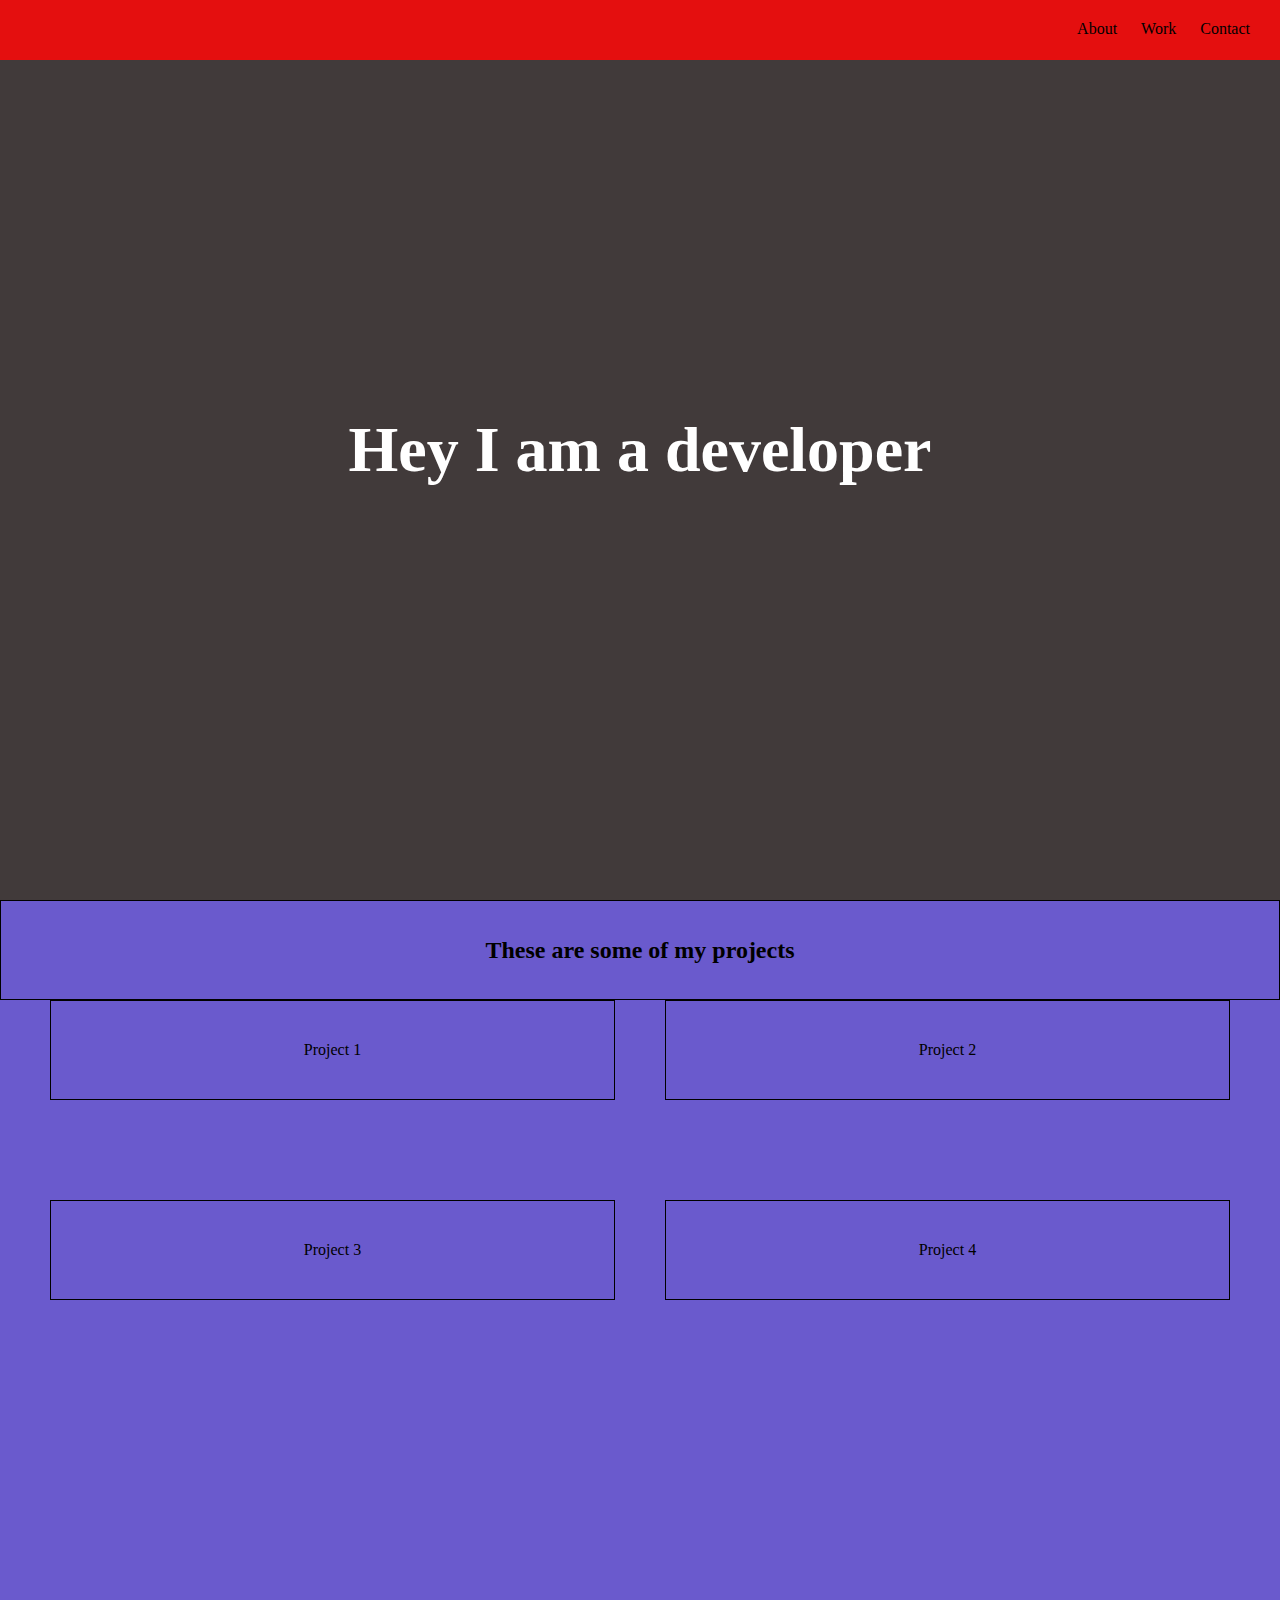
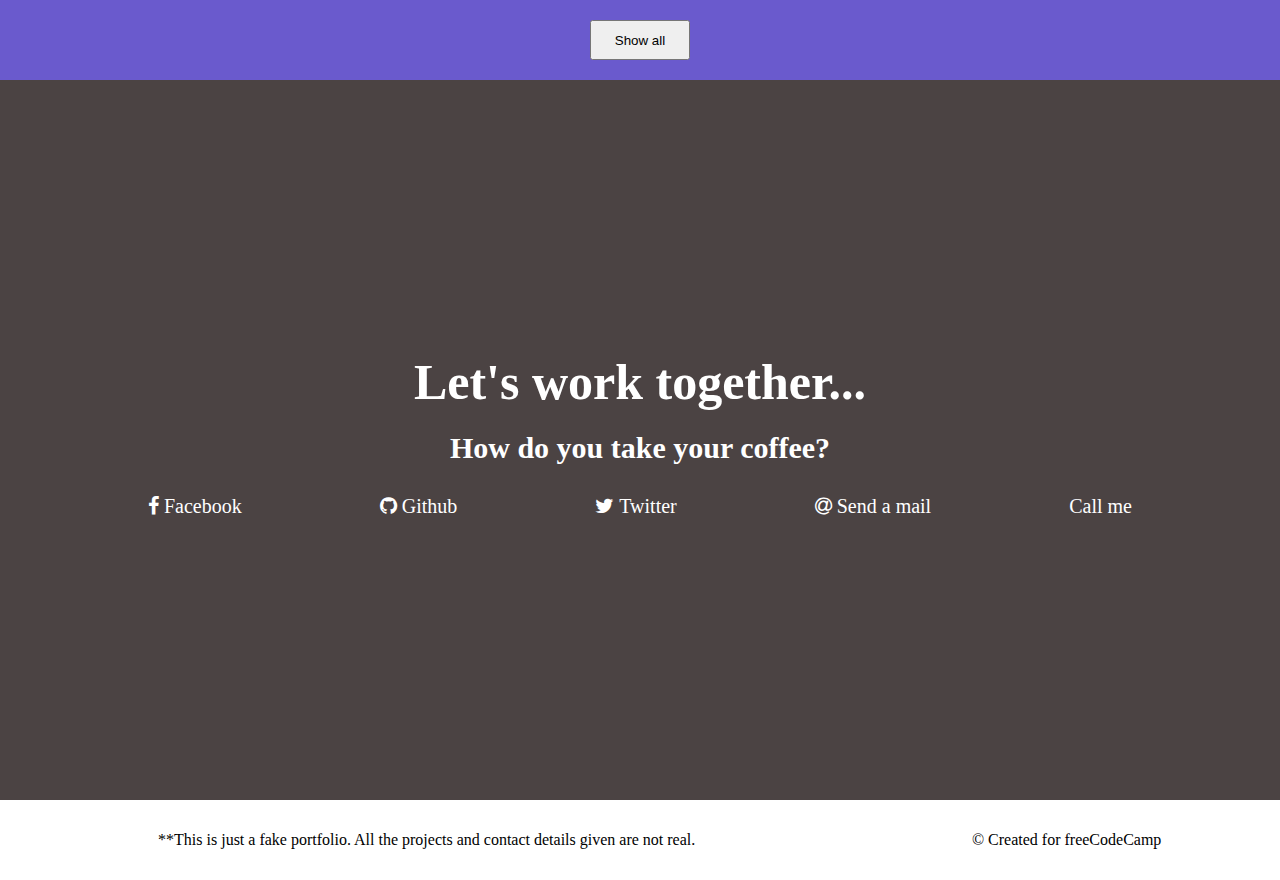
<file: Personal Portfolio Webpage/index.html>
<!DOCTYPE html>
<html lang="en">
<head>
    <meta charset="UTF-8">
    <meta name="viewport" content="width=device-width, initial-scale=1.0">
    <link rel="stylesheet" href="https://cdnjs.cloudflare.com/ajax/libs/font-awesome/4.7.0/css/font-awesome.min.css">
    <link rel="stylesheet" href="./style.css">
    <title>Personal Portfolio Webpage</title>
</head>
<body>
    <nav id="navbar">
        <ul>
            <li><a href="#">About</a></li>
            <li><a href="#">Work</a></li>
            <li><a href="#">Contact</a></li>
        </ul>
    </nav>

    <div id="welcome-section">
        <h1>Hey I am a developer</h1>
    </div>
    
    <div id="projects">
        <h2 class="projects-title">These are some of my projects</h2>
        <div class="project-tile item1" >
            <a href="#">Project 1</a>
        </div>
        <div class="project-tile item2" >
            <a href="#">Project 2</a>
        </div>
        <div class="project-tile item3" >
            <a href="#">Project 3</a>
        </div>
        <div class="project-tile item4" >
            <a href="#">Project 4</a>
        </div>
    </div>

    <div class="button">
        <button>
            <a id="profile-link" href="#">Show all</a>
        </button>
    </div>

    <div id="work">       
        <div>
            <h2>Let's work together...</h2>   
            <h3>How do you take your coffee?</h3>        
        
            
        <div id="contact">
            <ul> 
                <li><a class="fa fa-facebook" href="#"> Facebook</a></li>
                <li><a class="fa fa-github" href=""> Github</a></li>
                <li><a class="fa fa-twitter" href="#"> Twitter</a></li>
                <li><a class="fa fa-at" href="#"> Send a mail</a></li>
                <li><a class="fas fa-mobile-alt" href="#"> Call me</a></li>
    
            </ul>
        </div>
        </div>
        

    </div>
    
    <div id="footer">
        <p>**This is just a fake portfolio. All the projects and contact details given are not real. </p>
        <p>© Created for freeCodeCamp</p>
    </div>

 
    
</body>
</html>
</file>
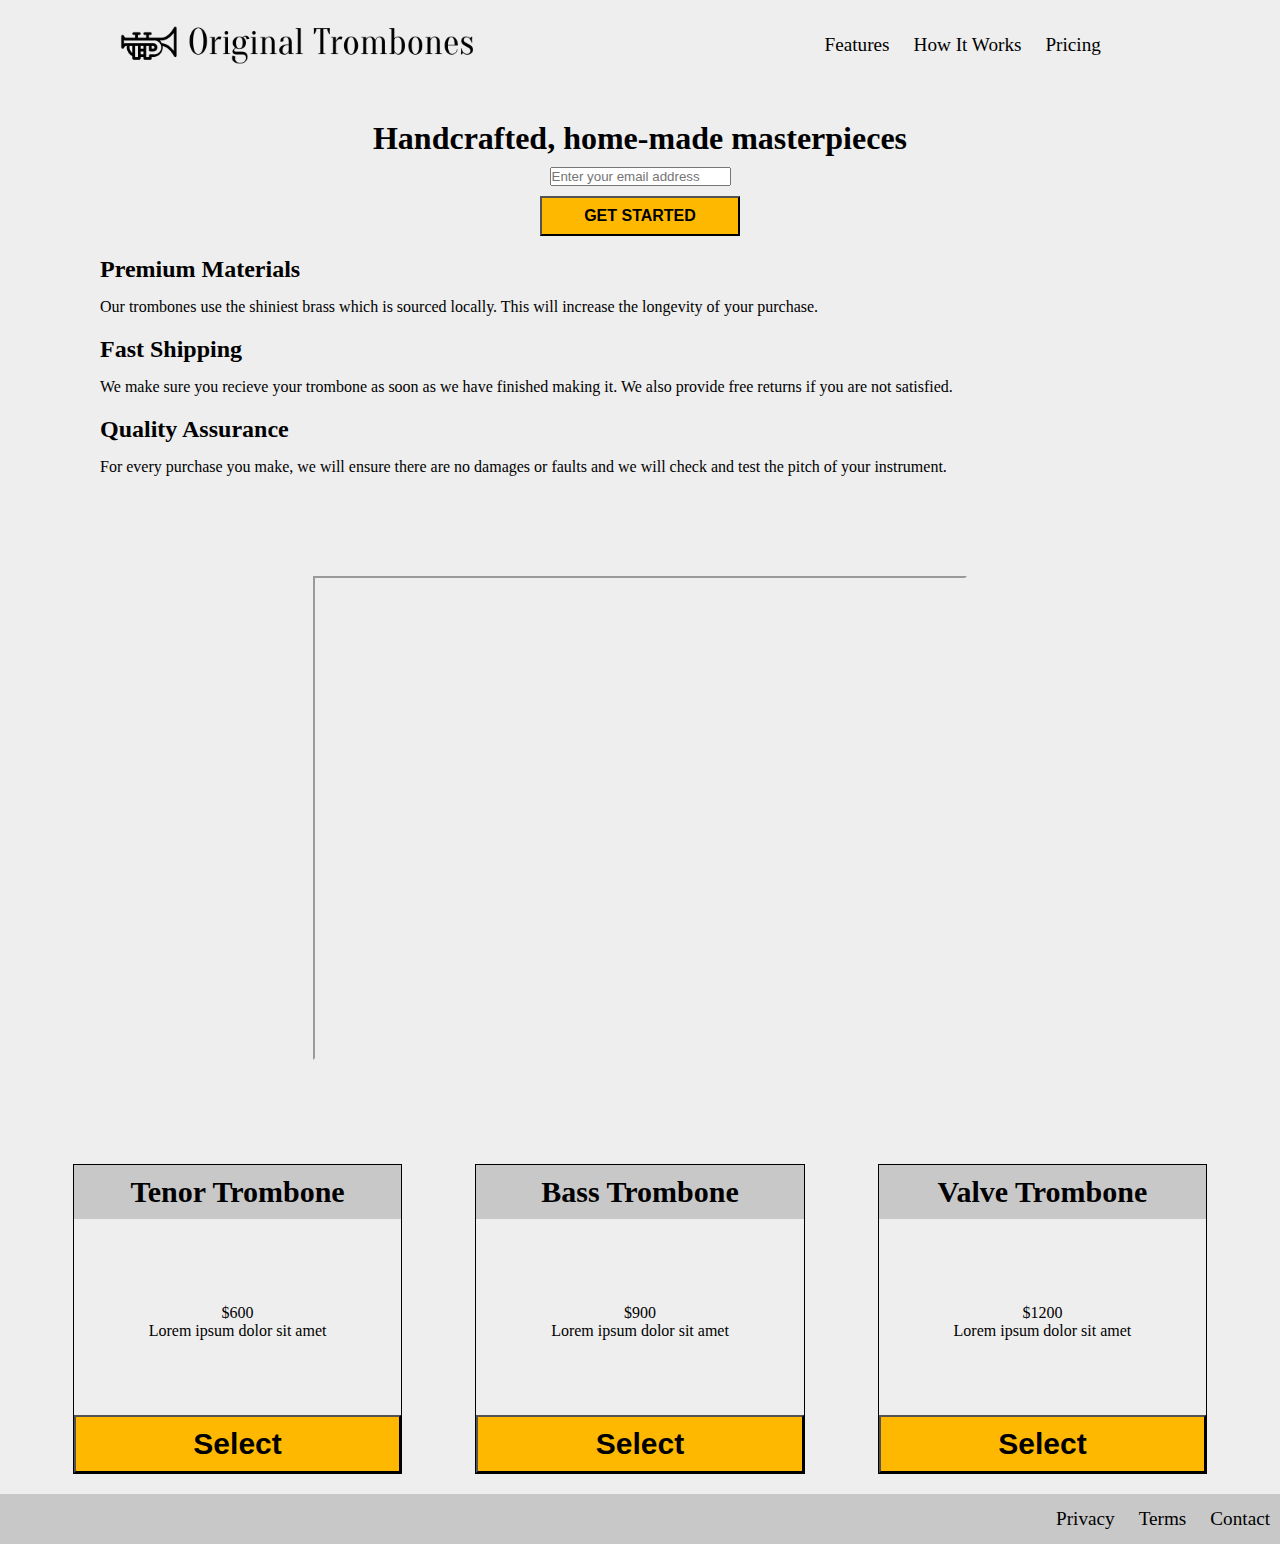
<file: Product Landing Page/index.html>
<!DOCTYPE html>
<html lang="en">
<head>
    <meta charset="UTF-8">
    <meta name="viewport" content="width=device-width, initial-scale=1.0">
    <link rel="stylesheet" href="style.css">
    <title>Product Landing Page</title>
</head>
<body>
    <header id="header">
        <img id="header-img" src="./images/original_trombones.png" alt="Company Logo">
        <nav id="nav-bar">
            <li><a class="nav-link" href="#features">Features</a></li>
            <li><a class="nav-link" href="#how-it-works">How It Works</a></li>
            <li><a class="nav-link" href="#pricing">Pricing</a></li>
        </nav>
    </header>   

    <main>
        <div id="email">
            <h1>Handcrafted, home-made masterpieces</h1>
    
            <div>
                <form id="form" action="https://www.freecodecamp.com/email-submit">
                    <input type="email" placeholder="Enter your email address">
                    <div id="email-button">
                        <input type="submit" value="GET STARTED" id="orange-button">
                    </div>
                </form>
            </div>
        </div>
        
        
        <div id="features">
            <div class="premium">
                <h2>Premium Materials</h2>
                <p>Our trombones use the shiniest brass which is sourced locally. This will increase the longevity of your purchase. </p>
            </div>
            <div class="shipping">
                <h2>Fast Shipping</h2>
                <p>We make sure you recieve your trombone as soon as we have finished making it. We also provide free returns if you are not satisfied. </p>
            </div>
            <div class="quality">
                <h2>Quality Assurance</h2>
                <p>For every purchase you make, we will ensure there are no damages or faults and we will check and test the pitch of your instrument.</p>
            </div>
        </div>

        <div id="how-it-works">
            <iframe src="https://youtu.be/y8Yv4pnO7qc" width="650" height="480">
            </iframe> 
        </div>
    </main>

    <div id="pricing">
        <div id="tenor">
            <h3>Tenor Trombone</h3>
            <p>$600<br>Lorem ipsum dolor sit amet</p>
            <button>Select</button>
        </div>
        <div id="bass">
            <h3>Bass Trombone</h3>
            <p>$900<br>Lorem ipsum dolor sit amet</p>
            <button>Select</button>
        </div>
        <div id="valve">
            <h3>Valve Trombone</h3>
            <p>$1200<br>Lorem ipsum dolor sit amet</p>
            <button>Select</button>
        </div>
    </div>

    <footer id="footer">
        <nav id="nav-bar">
            <li><a href="#">Privacy</a></li>
            <li><a href="#">Terms</a></li>
            <li><a href="#">Contact</a></li>
        </nav>
    </footer>
</body>
</html>
</file>
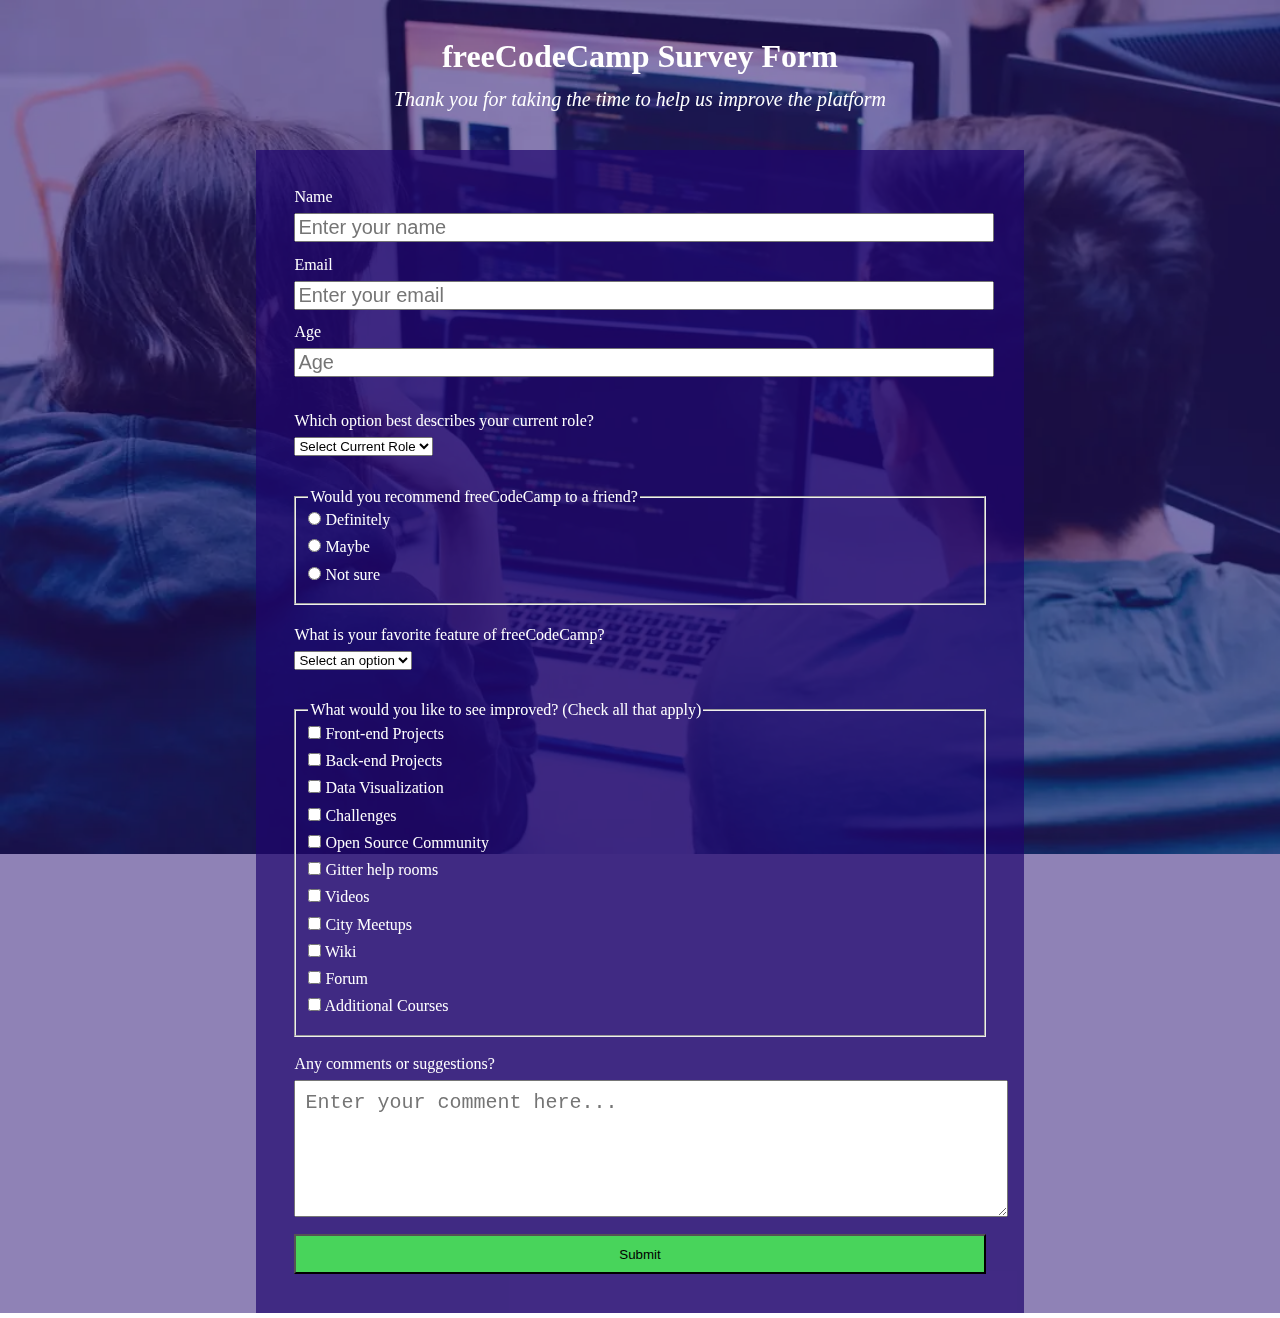
<file: Survey Form/index.html>
<!DOCTYPE html>
<html lang="en">
<head>
    <meta charset="UTF-8">
    <meta name="viewport" content="width=device-width, initial-scale=1.0">
    <title>Survery Form</title>
    <link rel="stylesheet" href="./style.css">
</head>
<body>
    <div id="back">
    <img src="./pic" alt="">
    
    <h1 id="title">freeCodeCamp Survey Form</h1>
    <p id="description"><em>Thank you for taking the time to help us improve the platform </em></p>

    <form id="survey-form">

        <label for="name" id="name-label">Name</label><br>
        <input type="text" id="name" name="name" placeholder="Enter your name" required><br>

        <label for="email" id="email-label">Email</label><br>
        <input type="email" id="email" name="email" placeholder="Enter your email" required><br>

        <label for="number" id="number-label">Age</label><br>
        <input type="number" id="number" name="age"  min="1" max="50" placeholder="Age"><br>

        <div id="dd">
        <label for="dropdown">Which option best describes your current role?</label><br>
        <select name="" id="dropdown">
            <option value="blank" disabled selected >Select Current Role</option>
            <option value="student">Student</option>
            <option value="full-time-job">Full Time Job</option>
            <option value="full-time-learner">Full Time Learner</option>
            <option value="prefer-not-to-say">Prefer not to say</option>
            <option value="other">Other</option>
        </select>
        </div>
        <br>
        
        <fieldset>
            <legend>Would you recommend freeCodeCamp to a friend?</legend>

            <input type="radio" name="recommendation" id="definitely" value="definitely">
            <label for="definitely">Definitely</label><br>
    
            <input type="radio" name="recommendation" id="maybe" value="maybe">
            <label for="maybe">Maybe</label><br>
    
            <input type="radio" name="recommendation" id="not-sure" value="not-sure">
            <label for="not-sure">Not sure</label><br>
        </fieldset>

        <div id="dd">
            <label for="favorite-feature">What is your favorite feature of freeCodeCamp? </label><br>
            <select name="" id="favorite-feature">
                <option value="blank" disabled selected >Select an option</option>
                <option value="challanges">Challanges</option>
                <option value="projects">Projects</option>
                <option value="community">Community</option>
                <option value="open-source">Open Source</option>
            </select>
        </div>
        
        <br>

        <fieldset>
            <legend>What would you like to see improved? (Check all that apply)</legend>

            <input type="checkbox" id="front-end-projects" name="front-end-projects" value="front-end-projects">
            <label for="front-end-projects">Front-end Projects</label><br>

            <input type="checkbox" id="back-end-projects" name="back-end-projects" value="back-end-projects">
            <label for="back-end-projects">Back-end Projects</label><br>

            <input type="checkbox" id="data-visualization" name="data-visualization" value="data-visualization">
            <label for="data-visualization">Data Visualization</label><br>            

            <input type="checkbox" id="challenges" name="challenges" value="challenges">
            <label for="challenges">Challenges</label><br>

            <input type="checkbox" id="open-source-community" name="open-source-community" value="open-source-community">
            <label for="open-source-community">Open Source Community</label><br>

            <input type="checkbox" id="gitter-help-rooms" name="gitter-help-rooms" value="gitter-help-rooms">
            <label for="gitter-help-rooms">Gitter help rooms</label><br>

            <input type="checkbox" id="videos" name="videos" value="videos">
            <label for="videos">Videos</label><br>

            <input type="checkbox" id="city-meetups" name="city-meetups" value="city-meetups">
            <label for="city-meetups">City Meetups</label><br>

            <input type="checkbox" id="wiki" name="wiki" value="wiki">
            <label for="wiki">Wiki</label><br>

            <input type="checkbox" id="forum" name="forum" value="forum">
            <label for="forum">Forum</label><br>

            <input type="checkbox" id="additional-courses" name="additional-courses" value="additional-courses">
            <label for="additional-courses">Additional Courses</label><br>                 
        </fieldset>
        <br>
        <label for="suggestions">Any comments or suggestions?</label><br>
        <textarea id="suggestions" rows="5" cols="80" placeholder="Enter your comment here..."></textarea> 
    
        <button id="submit">Submit</button>

    </form> 
</div>
</body>
</html>
</file>
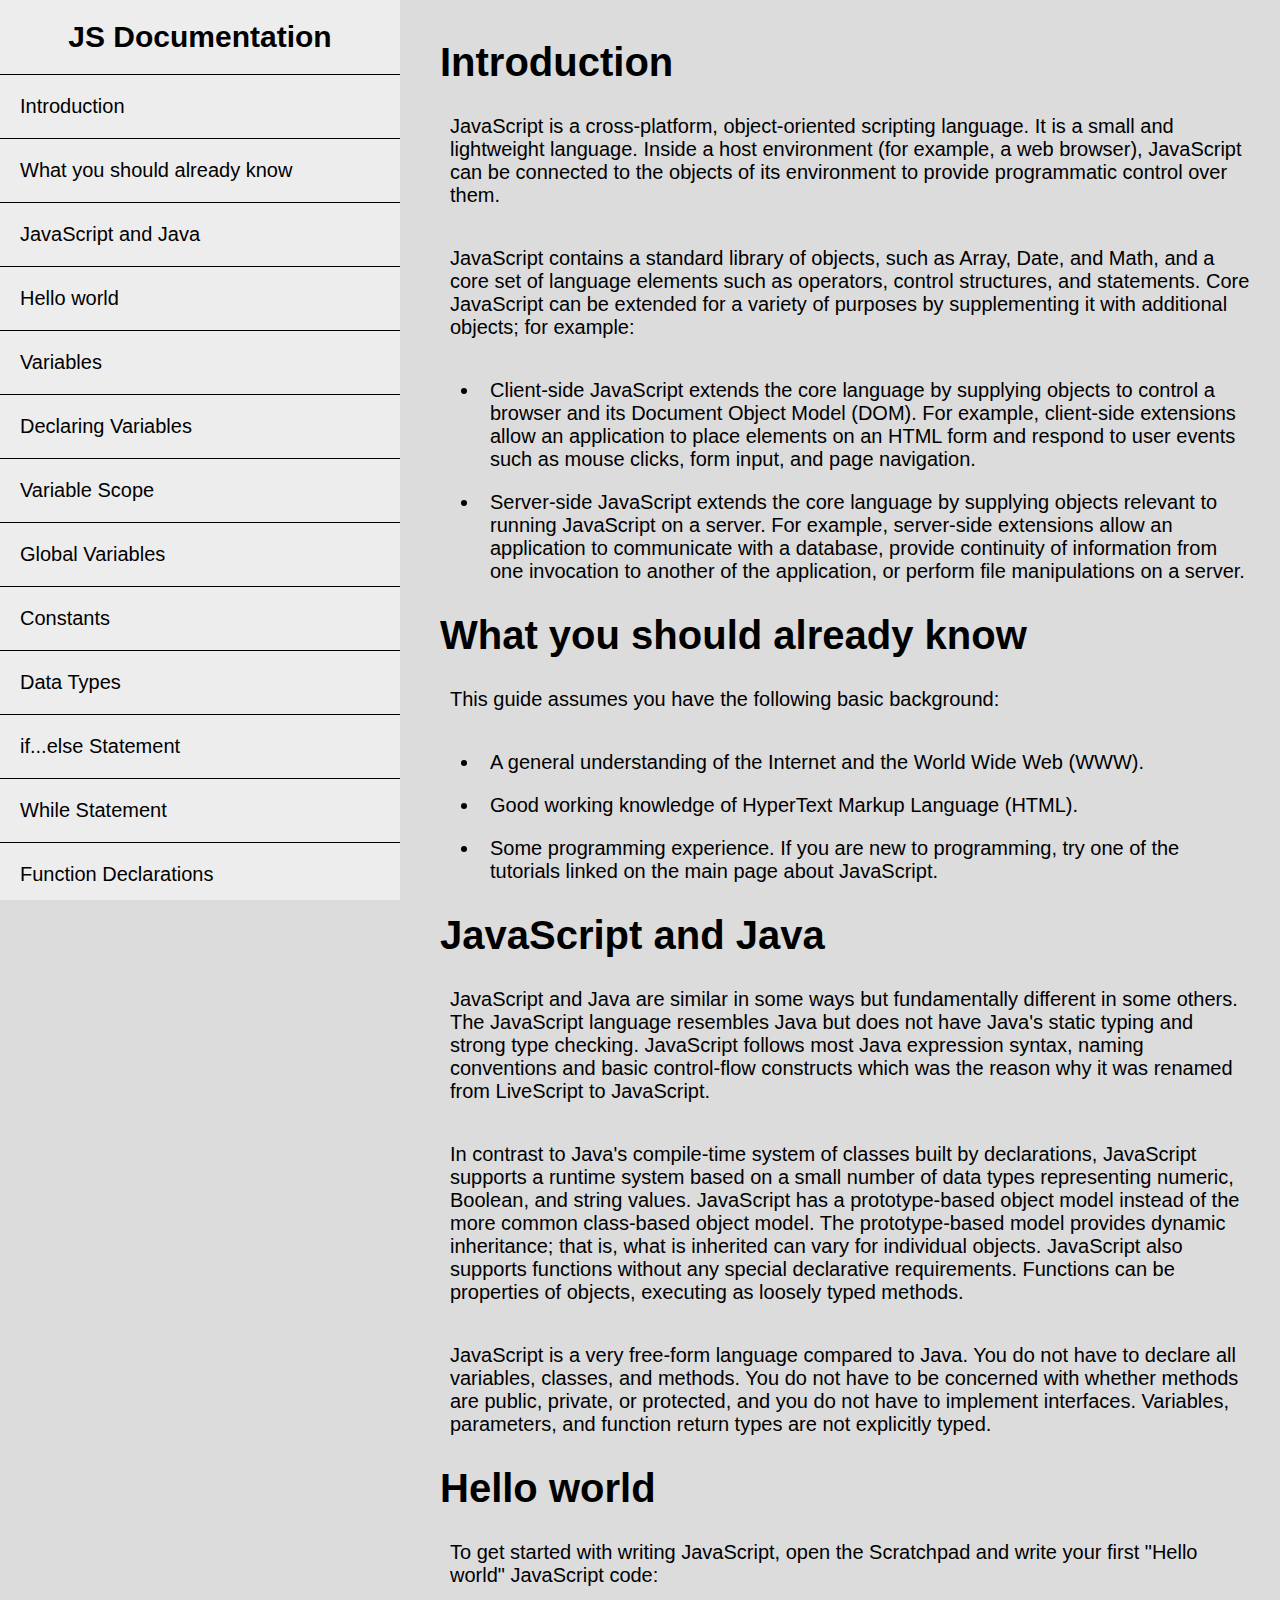
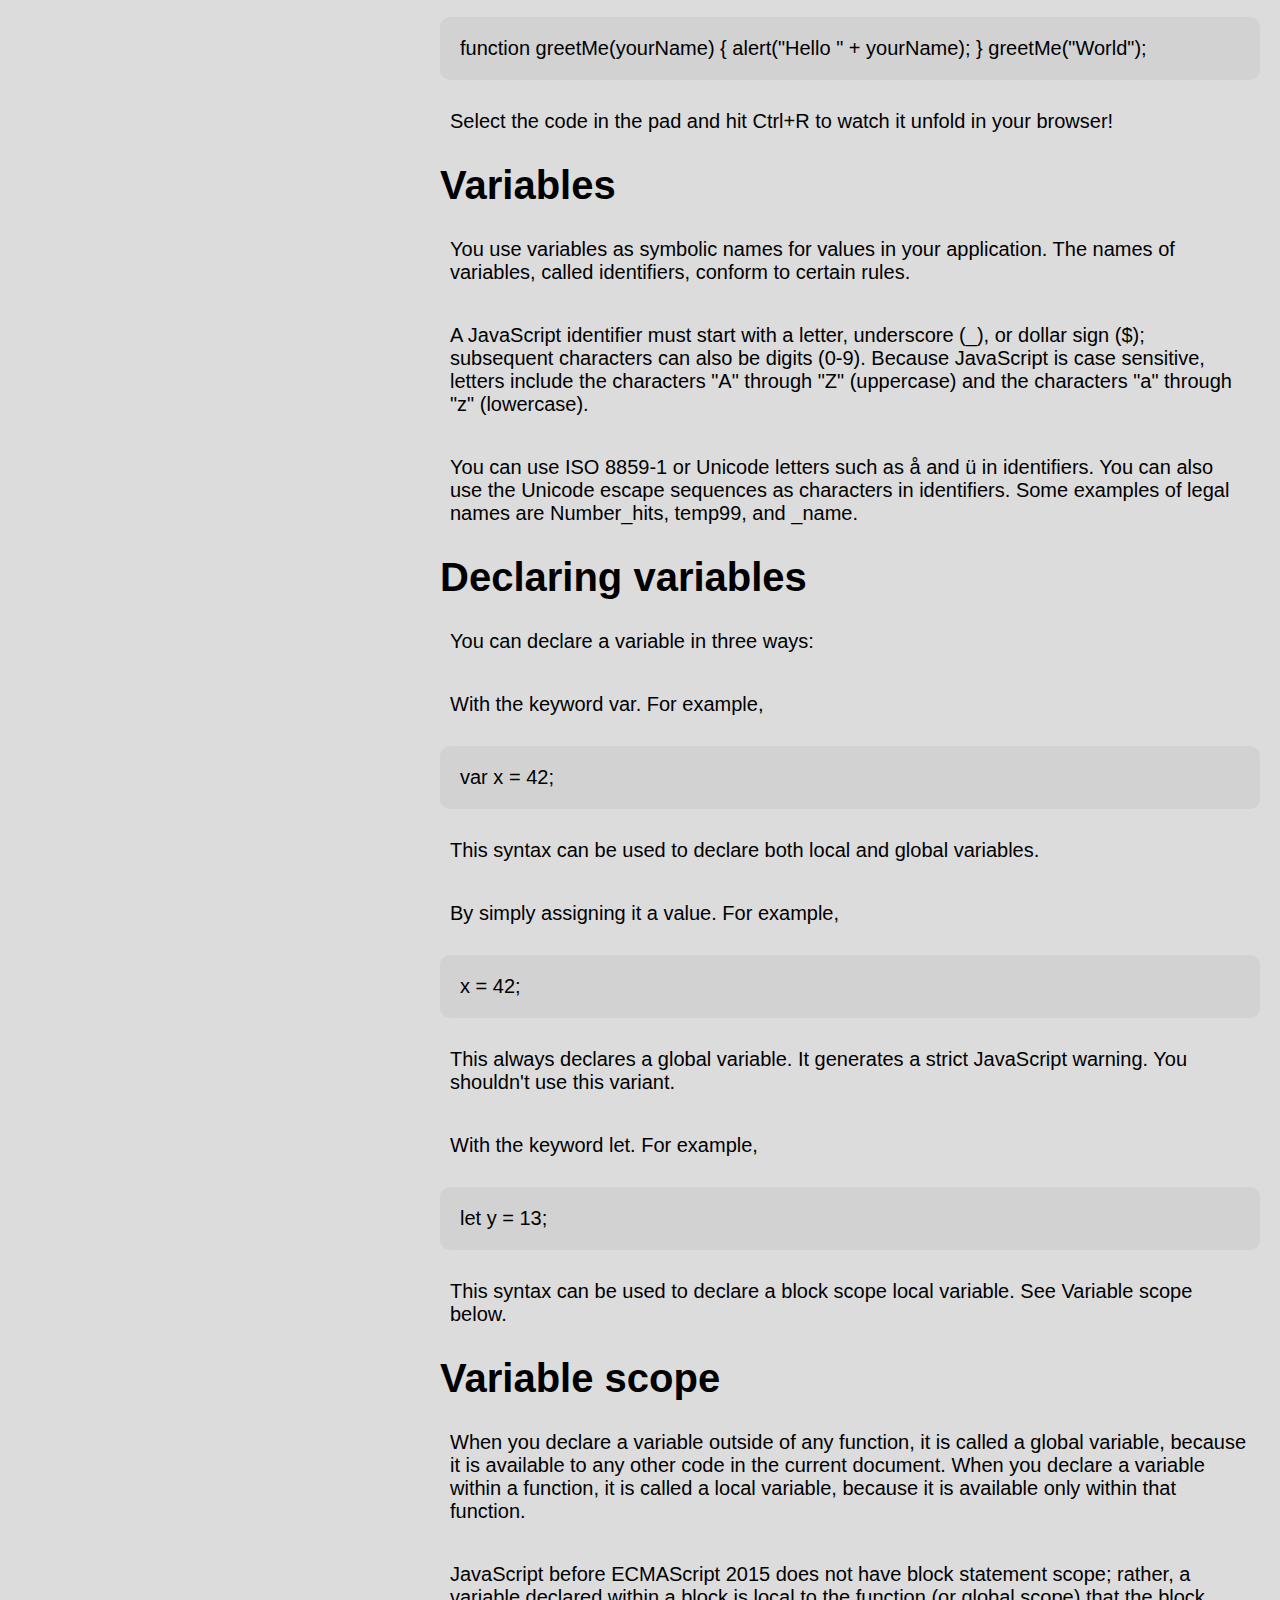
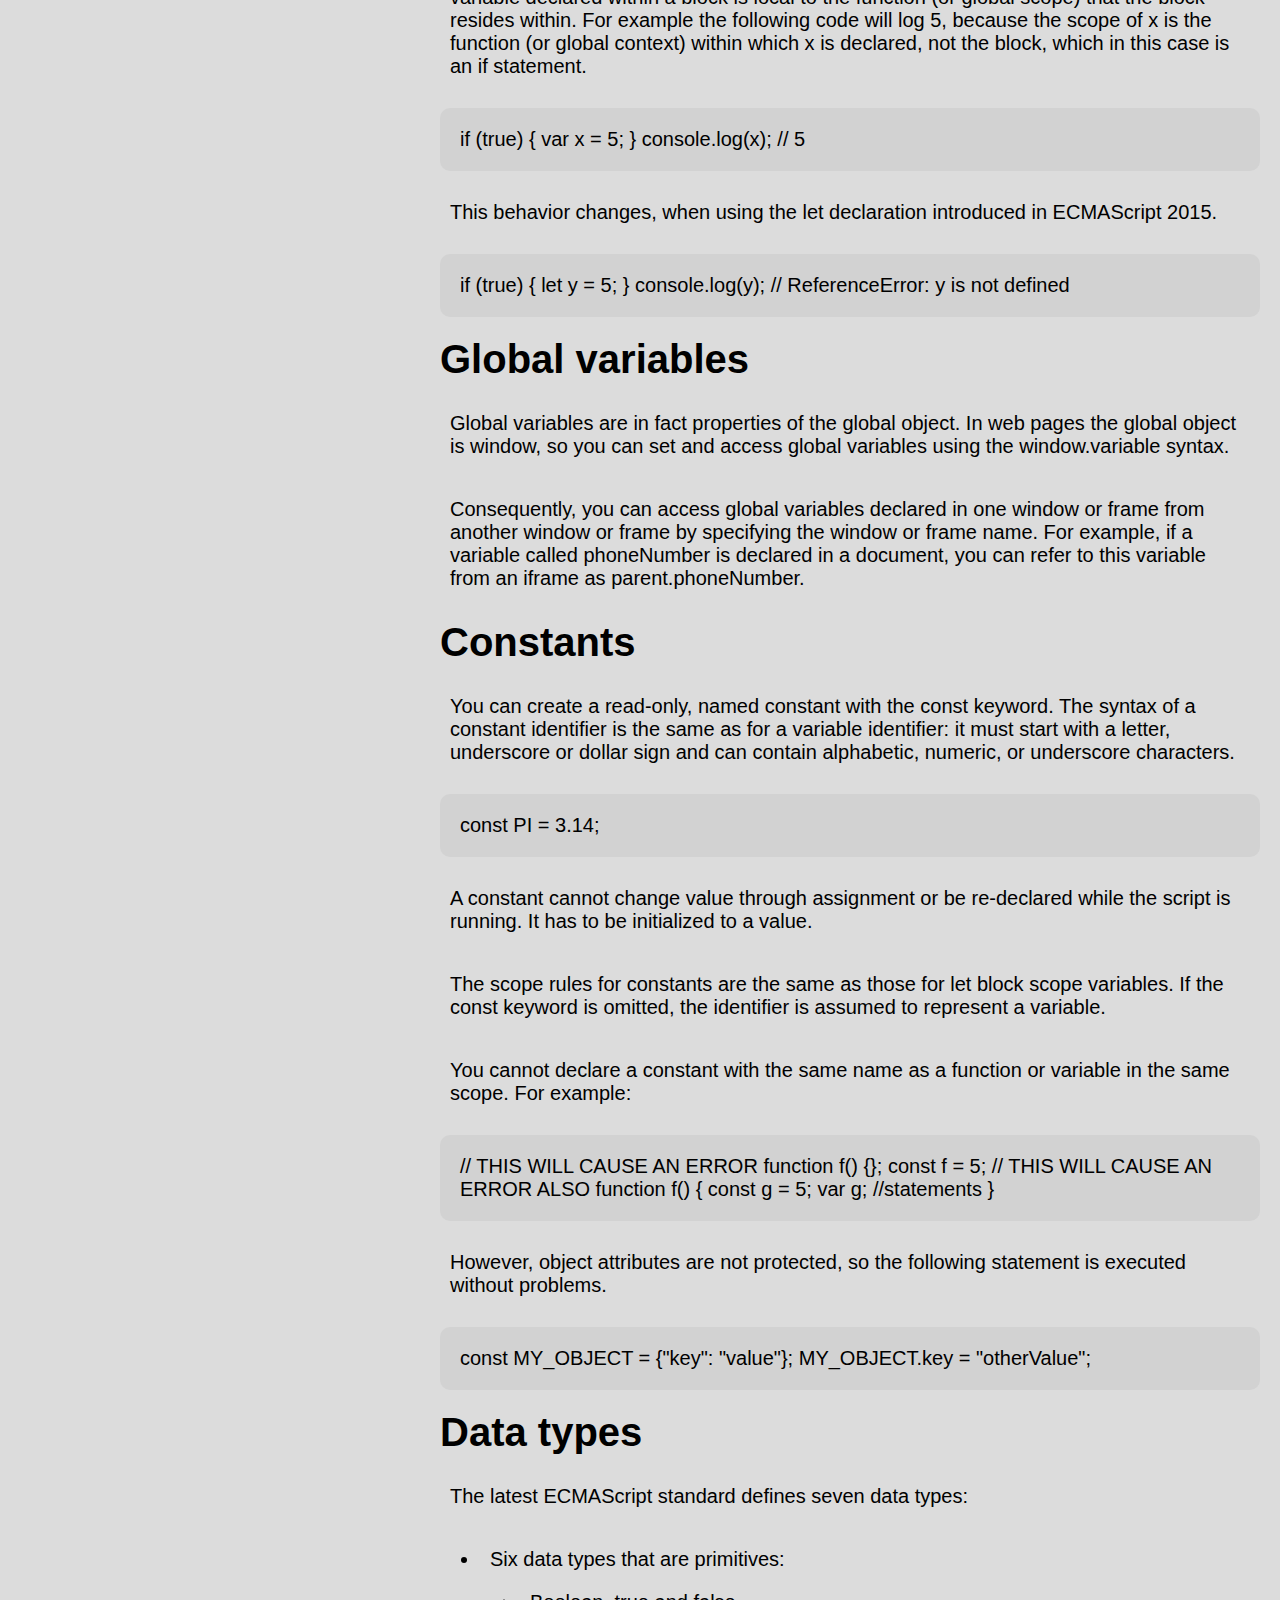
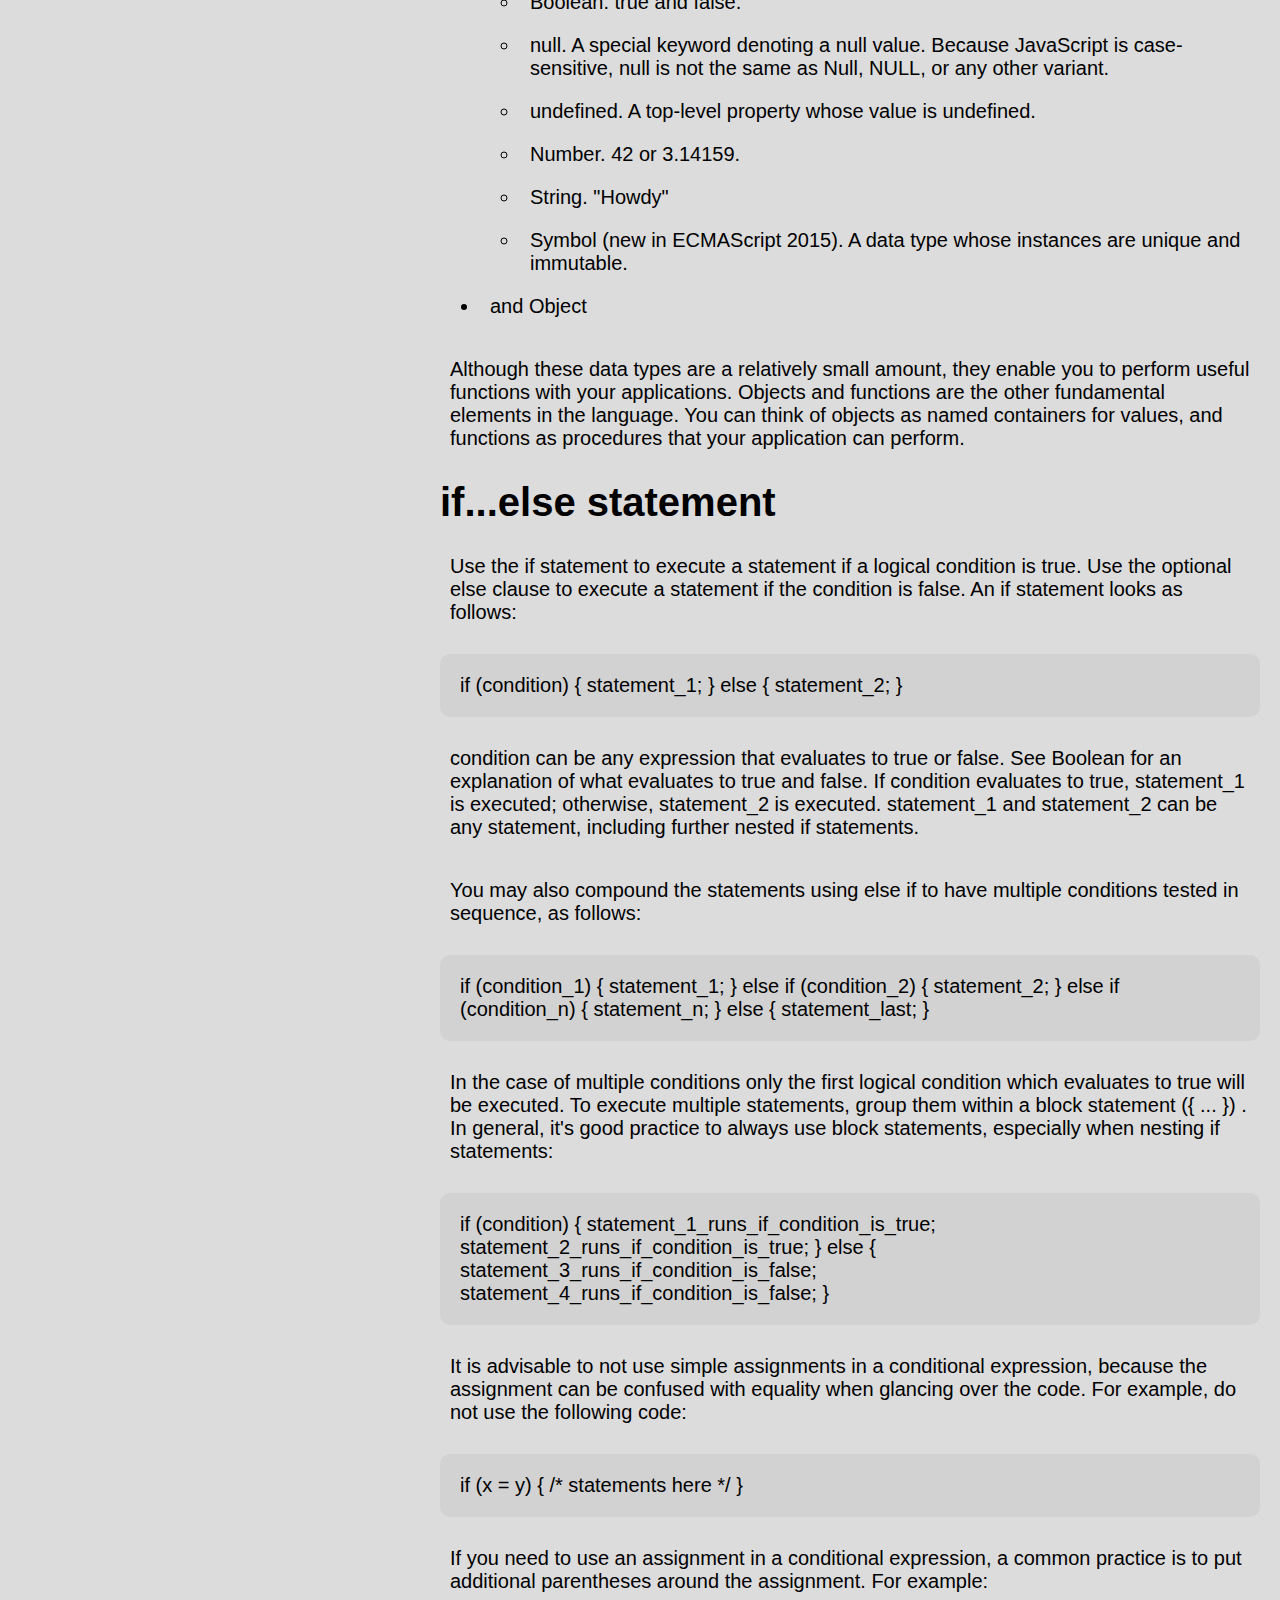
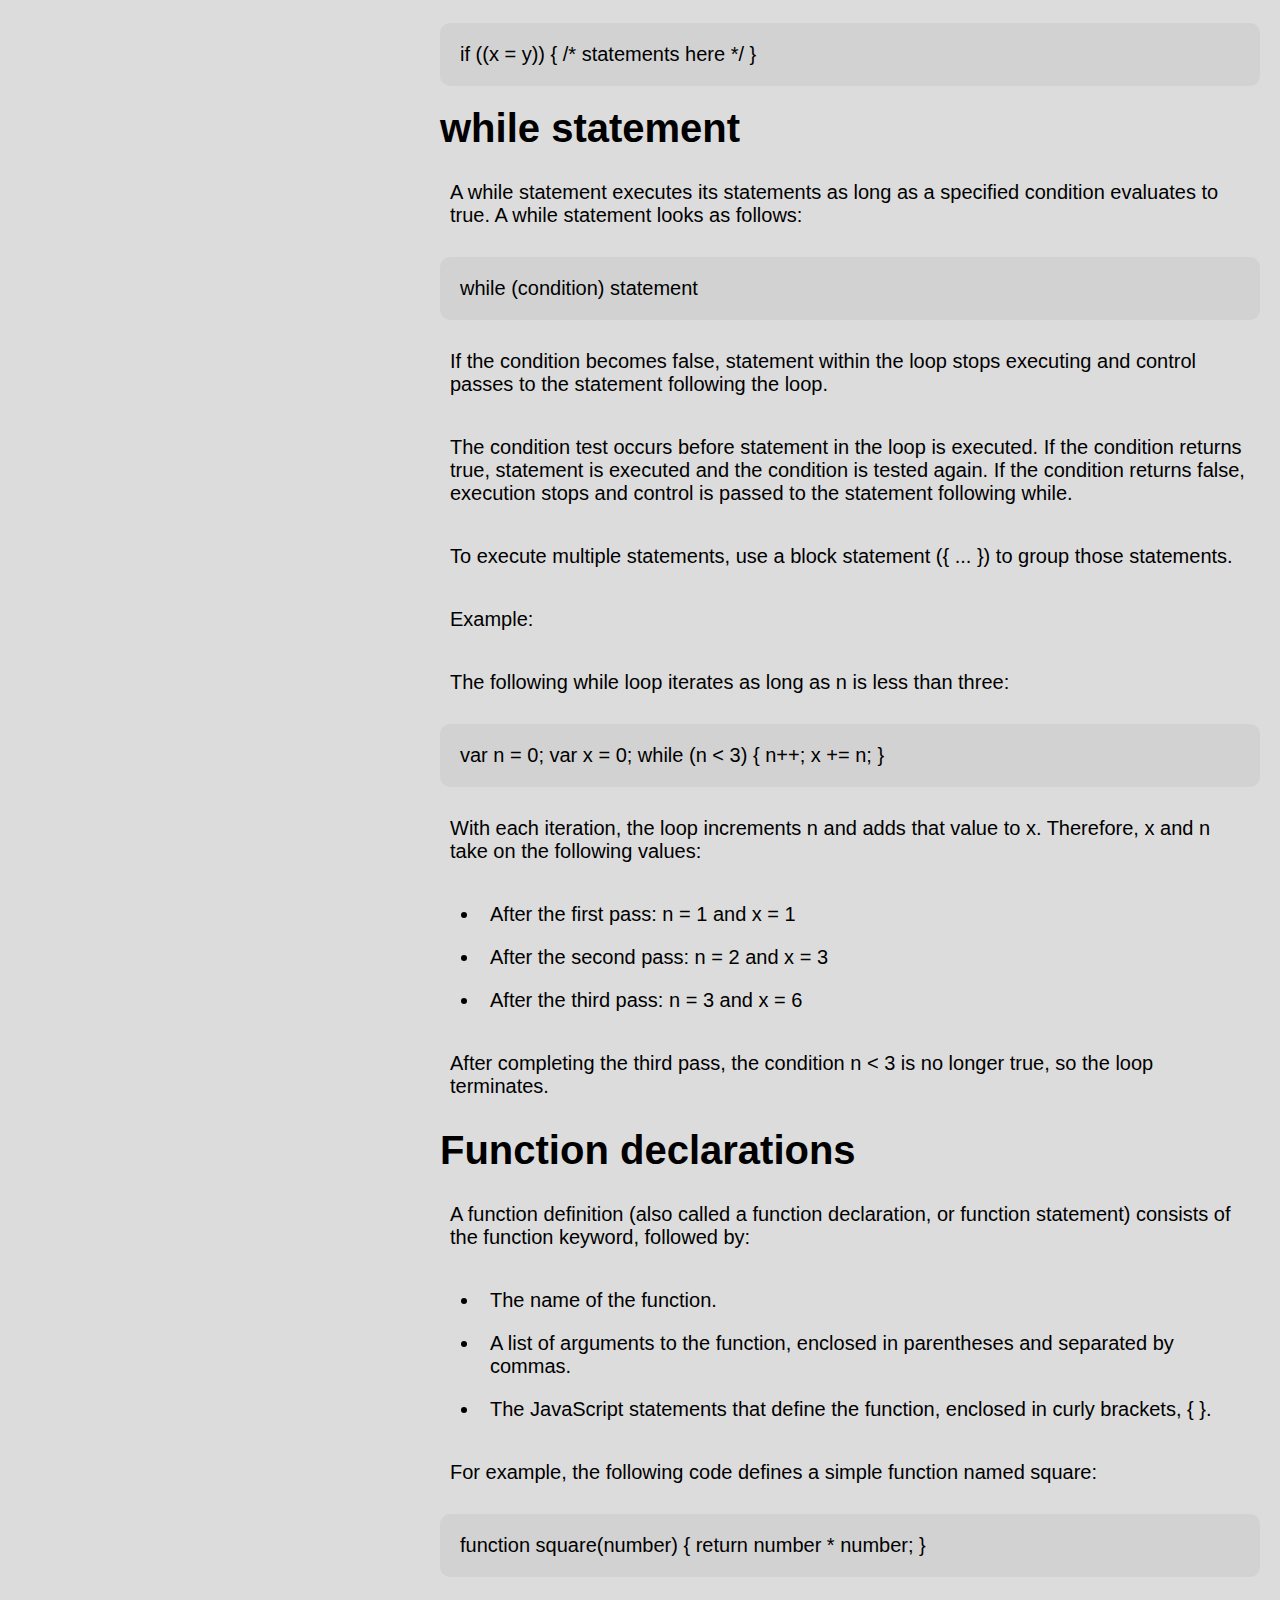
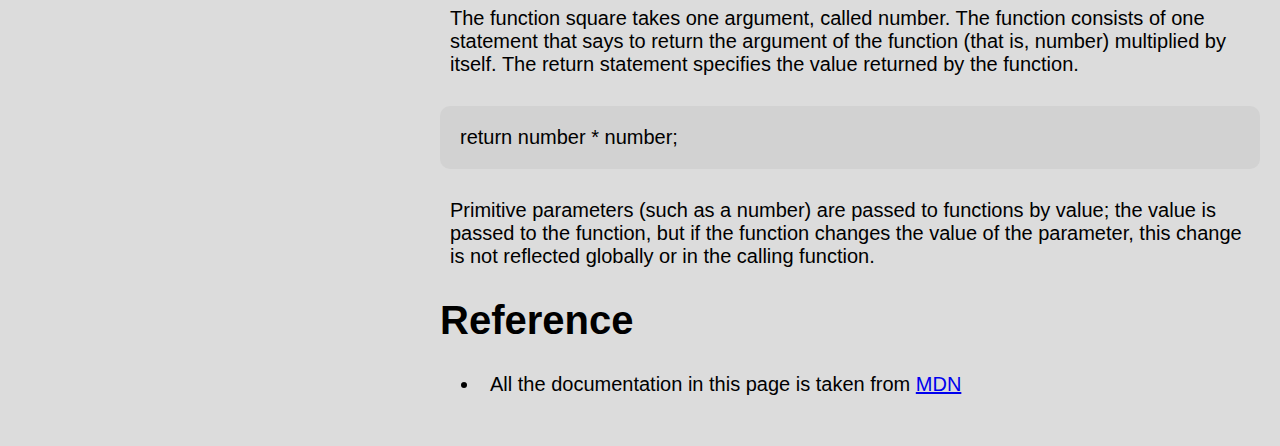
<file: Technical Documentation Page/index.html>
<!DOCTYPE html>
<html lang="en">
<head>
    <meta charset="UTF-8">
    <meta name="viewport" content="width=device-width, initial-scale=1.0">
    <link rel="stylesheet" href="./style.css">
    <title>Technical Documentation Page</title>
</head>
<body>
    <main id="main-doc">
            <section id="introduction" class="main-section">
                <header>Introduction</header>
                <p> 
                    JavaScript is a cross-platform, object-oriented scripting language.
                    It is a small and lightweight language. Inside a host environment 
                    (for example, a web browser), JavaScript can be connected to the 
                    objects of its environment to provide programmatic control over them.
                </p>
                <p>
                    JavaScript contains a standard library of objects, such as Array, 
                    Date, and Math, and a core set of language elements such as operators, 
                    control structures, and statements. Core JavaScript 
                    can be extended for a variety of purposes by supplementing 
                    it with additional objects; for example: 
                </p>
                <ul>
                    <li>
                        Client-side JavaScript extends the core language by supplying 
                        objects to control a browser and its Document Object Model (DOM). 
                        For example, client-side extensions allow an application to place 
                        elements on an HTML form and respond to user events such as mouse clicks,
                        form input, and page navigation. 
                    </li>
                    <li>
                        Server-side JavaScript extends the core language by supplying objects 
                        relevant to running JavaScript on a server. For example, server-side 
                        extensions allow an application to communicate with a database, provide 
                        continuity of information from one invocation to another of the application, 
                        or perform file manipulations on a server. 
                    </li>
                </ul>
            </section>
            <section id="what_you_should_already_know" class="main-section">
                <header>What you should already know</header>
                <p>This guide assumes you have the following basic background:</p>
                <ul>
                    <li>A general understanding of the Internet and the World Wide Web (WWW).</li>
                    <li>Good working knowledge of HyperText Markup Language (HTML).</li>
                    <li>
                        Some programming experience. If you are new to programming, try one of 
                        the tutorials linked on the main page about JavaScript. 
                    </li>
                </ul>

            </section>
            <section id="javaScript_and_java" class="main-section">
                <header>JavaScript and Java</header>
                <p>
                    JavaScript and Java are similar in some ways but fundamentally 
                    different in some others. The JavaScript language resembles 
                    Java but does not have Java's static typing and strong type checking. 
                    JavaScript follows most Java expression syntax, naming conventions and 
                    basic control-flow constructs which was the reason why it was renamed 
                    from LiveScript to JavaScript. 
                </p>
                <p>
                    In contrast to Java's compile-time system of classes built by declarations, 
                    JavaScript supports a runtime system based on a small number of data types
                    representing numeric, Boolean, and string values. JavaScript has a prototype-based 
                    object model instead of the more common class-based object model. The prototype-based 
                    model provides dynamic inheritance; that is, what is inherited can vary for individual objects. 
                    JavaScript also supports functions without any special declarative requirements. 
                    Functions can be properties of objects, executing as loosely typed methods.
                </p>
                <p>
                    JavaScript is a very free-form language compared to Java. 
                    You do not have to declare all variables, classes, and methods. 
                    You do not have to be concerned with whether methods are public, 
                    private, or protected, and you do not have to implement interfaces. 
                    Variables, parameters, and function return types are not explicitly typed. 
                </p>
            </section>
            <section id="hello_world" class="main-section">
                <header>Hello world</header>
                <p>
                    To get started with writing JavaScript, open the Scratchpad and 
                    write your first "Hello world" JavaScript code: 
                </p>
                <code>
                    function greetMe(yourName) { alert("Hello " + yourName); }
                    greetMe("World");
                </code>
                <p>Select the code in the pad and hit Ctrl+R to watch it unfold in your browser!</p>
            </section>
            <section id="variables" class="main-section">
                <header>Variables</header>
                <p>
                    You use variables as symbolic names for values in your application. 
                    The names of variables, called identifiers, conform to certain rules. 
                </p>
                <p>
                    A JavaScript identifier must start with a letter, underscore (_), 
                    or dollar sign ($); subsequent characters can also be digits (0-9). 
                    Because JavaScript is case sensitive, letters include the characters "A" 
                    through "Z" (uppercase) and the characters "a" through "z" (lowercase). 
                </p>
                <p>
                    You can use ISO 8859-1 or Unicode letters such as å and ü in identifiers. 
                    You can also use the Unicode escape sequences as characters in identifiers. 
                    Some examples of legal names are Number_hits, temp99, and _name. 
                </p>
            </section>
            <section id="declaring_variables" class="main-section">
                <header>Declaring variables</header>
                <p>You can declare a variable in three ways: </p>
                <p>With the keyword var. For example, </p>
                <code>var x = 42;</code>
                <p>This syntax can be used to declare both local and global variables.</p>
                <p>By simply assigning it a value. For example,</p>
                <code>x = 42;</code>
                <p>
                    This always declares a global variable. It generates a strict JavaScript warning.
                    You shouldn't use this variant.
                </p>
                <p>With the keyword let. For example,</p>
                <code> let y = 13;</code>
                <p>This syntax can be used to declare a block scope local variable. See Variable scope below.</p>
            </section>
            <section id="variable_scope" class="main-section">
                <header>Variable scope</header>
                <p> 
                    When you declare a variable outside of any function, 
                    it is called a global variable, because it is available to 
                    any other code in the current document. When you declare a variable 
                    within a function, it is called a local variable, because it is available 
                    only within that function. 
                </p>
                <p>
                    JavaScript before ECMAScript 2015 does not have block statement scope; 
                    rather, a variable declared within a block is local to the function (or global scope) 
                    that the block resides within. For example the following code will log 5, because the 
                    scope of x is the function (or global context) within which x is declared, not the block, 
                    which in this case is an if statement. 
                </p>
                <code>if (true) { var x = 5; } console.log(x); // 5</code>
                <p>This behavior changes, when using the let declaration introduced in ECMAScript 2015.</p>
                <code>if (true) { let y = 5; } console.log(y); // ReferenceError: y is not defined</code>
            </section>
            <section id="global_variables" class="main-section">
                <header>Global variables</header>
                <p> 
                    Global variables are in fact properties of the global object. In web pages 
                    the global object is window, so you can set and access global variables using 
                    the window.variable syntax.
                </p>
                <p>
                    Consequently, you can access global variables declared in one window or frame 
                    from another window or frame by specifying the window or frame name. For example, 
                    if a variable called phoneNumber is declared in a document, you can refer 
                    to this variable from an iframe as parent.phoneNumber. 
                </p>
            </section>
            <section id="constants" class="main-section">
                <header>Constants</header>
                <p>
                    You can create a read-only, named constant with the const keyword. 
                    The syntax of a constant identifier is the same as for a variable identifier: 
                    it must start with a letter, underscore or dollar sign and can contain alphabetic, 
                    numeric, or underscore characters. 
                </p>
                <code>const PI = 3.14;</code>
                <p>
                    A constant cannot change value through assignment or be re-declared while 
                    the script is running. It has to be initialized to a value. 
                </p>
                <p>
                    The scope rules for constants are the same as those for let block scope variables. 
                    If the const keyword is omitted, the identifier is assumed to represent a variable.
                </p>
                <p>
                    You cannot declare a constant with the same name as a function or variable in the same scope. For example:
                </p>
                <code>
                    // THIS WILL CAUSE AN ERROR function f() {}; const f = 5; // THIS WILL
                        CAUSE AN ERROR ALSO function f() { const g = 5; var g; //statements }
                </code>
                <p>However, object attributes are not protected, so the following statement is executed without problems.</p>
                <code>const MY_OBJECT = {"key": "value"}; MY_OBJECT.key = "otherValue";</code>
            </section>
            <section id="data_types" class="main-section">
                <header>Data types</header>
                <p>The latest ECMAScript standard defines seven data types:</p>
                <ul>
                    <li>Six data types that are primitives:</li>
                    <ul>
                        <li>Boolean. true and false.</li>
                        <li>
                            null. A special keyword denoting a null value. 
                            Because JavaScript is case-sensitive, null is not the same as Null, 
                            NULL, or any other variant.
                        </li>
                        <li>undefined. A top-level property whose value is undefined.</li>
                        <li>Number. 42 or 3.14159.</li>
                        <li>String. "Howdy"</li>
                        <li>Symbol (new in ECMAScript 2015). A data type whose instances are unique and immutable.</li>
                    </ul>
                    <li>and Object</li>
                </ul>
                <p>
                    Although these data types are a relatively small amount, 
                    they enable you to perform useful functions with your applications. 
                    Objects and functions are the other fundamental elements in the language. 
                    You can think of objects as named containers for values, and functions as 
                    procedures that your application can perform. 
                </p>
            </section>
            <section id="if_else_statement" class="main-section">
                <header>if...else statement</header>
                <p>
                    Use the if statement to execute a statement if a logical condition is true. 
                    Use the optional else clause to execute a statement if the condition is false. 
                    An if statement looks as follows: 
                </p>
                <code>if (condition) { statement_1; } else { statement_2; }</code>
                <p>
                    condition can be any expression that evaluates to true or false. 
                    See Boolean for an explanation of what evaluates to true and false. 
                    If condition evaluates to true, statement_1 is executed; otherwise, 
                    statement_2 is executed. statement_1 and statement_2 can be any statement, 
                    including further nested if statements. 
                </p>
                <p>
                    You may also compound the statements using else if to have multiple 
                    conditions tested in sequence, as follows: 
                </p>
                <code>
                    if (condition_1) { statement_1; } else if (condition_2) { statement_2;
                    } else if (condition_n) { statement_n; } else { statement_last; }                    
                </code>
                <p>
                    In the case of multiple conditions only the first logical condition which 
                    evaluates to true will be executed. To execute multiple statements, 
                    group them within a block statement ({ ... }) . In general, it's good practice to 
                    always use block statements, especially when nesting if statements: 
                </p>
                <code>if (condition) { statement_1_runs_if_condition_is_true;<br>
                    statement_2_runs_if_condition_is_true; } else {<br>
                    statement_3_runs_if_condition_is_false;<br>
                    statement_4_runs_if_condition_is_false; }
                </code>
                <p>
                    It is advisable to not use simple assignments in a conditional expression, 
                    because the assignment can be confused with equality when glancing over the code. 
                    For example, do not use the following code: 
                </p>
                <code>if (x = y) { /* statements here */ }</code>
                <p>
                    If you need to use an assignment in a conditional expression, a common practice is
                    to put additional parentheses around the assignment. For example: 
                </p>
                <code>if ((x = y)) { /* statements here */ }</code>
            </section>
            <section id="while_statement" class="main-section">
                <header>while statement</header>
                <p>
                    A while statement executes its statements as long as a specified condition 
                    evaluates to true. A while statement looks as follows: 
                </p>
                <code>while (condition) statement</code>
                <p>
                    If the condition becomes false, statement within the loop stops executing 
                    and control passes to the statement following the loop. 
                </p>
                <p>
                    The condition test occurs before statement in the loop is executed. 
                    If the condition returns true, statement is executed and the condition is tested again. 
                    If the condition returns false, execution stops and control is passed to 
                    the statement following while. 
                </p>
                <p>To execute multiple statements, use a block statement ({ ... }) to group those statements.</p>
                <p>Example: </p>
                <p>The following while loop iterates as long as n is less than three:</p>
                <code>var n = 0; var x = 0; while (n < 3) { n++; x += n; }</code>
                <p>
                    With each iteration, the loop increments n and adds that value to x. 
                    Therefore, x and n take on the following values: 
                </p>
                <ul>
                    <li>After the first pass: n = 1 and x = 1</li>
                    <li>After the second pass: n = 2 and x = 3</li>
                    <li>After the third pass: n = 3 and x = 6</li>
                </ul>
                <p>After completing the third pass, the condition n < 3 is no longer true, so the loop terminates.</p>
            </section>
            <section id="function_declarations" class="main-section">
                <header>Function declarations</header>
                <p>
                    A function definition (also called a function declaration, or function statement) 
                    consists of the function keyword, followed by: 
                </p>
                <ul>
                    <li>The name of the function.</li>
                    <li>A list of arguments to the function, enclosed in parentheses and separated by commas.</li>
                    <li>The JavaScript statements that define the function, enclosed in curly brackets, { }.</li>
                </ul>
                <p>For example, the following code defines a simple function named square:</p>
                <code>function square(number) { return number * number; }</code>
                <p>
                    The function square takes one argument, called number. 
                    The function consists of one statement that says to return the argument 
                    of the function (that is, number) multiplied by itself. The return statement 
                    specifies the value returned by the function. 
                </p>
                <code>return number * number;</code>
                <p>
                    Primitive parameters (such as a number) are passed to functions by value; 
                    the value is passed to the function, but if the function changes the value 
                    of the parameter, this change is not reflected globally or in the calling function. 
                </p>
            </section>
            <section id="reference" class="main-section">
                <header>Reference</header>
                <ul>
                    <li>All the documentation in this page is taken from 
                        <a href="https://developer.mozilla.org/en-US/docs/Web/JavaScript/Guide">MDN</a>
                    </li>
                </ul>
            </section>
    </main>

    <nav id="navbar">
        <header>JS Documentation</header>
        <a class="nav-link" href="#introduction">Introduction</a>
        <a class="nav-link" href="#what_you_should_already_know">What you should already know</a>
        <a class="nav-link" href="#javaScript_and_java">JavaScript and Java</a>
        <a class="nav-link" href="#hello_world">Hello world</a>
        <a class="nav-link" href="#variables">Variables</a>
        <a class="nav-link" href="#declaring_variables">Declaring Variables</a>
        <a class="nav-link" href="#variable_scope">Variable Scope</a>
        <a class="nav-link" href="#global_variables">Global Variables</a>
        <a class="nav-link" href="#constants">Constants</a>
        <a class="nav-link" href="#data_types">Data Types</a>
        <a class="nav-link" href="#if_else_statement">if...else Statement</a>
        <a class="nav-link" href="#while_statement">While Statement</a>
        <a class="nav-link" href="#function_declarations">Function Declarations</a>
        <a class="nav-link" href="#reference">Reference</a>
    </nav>

</body>
</html>
</file>
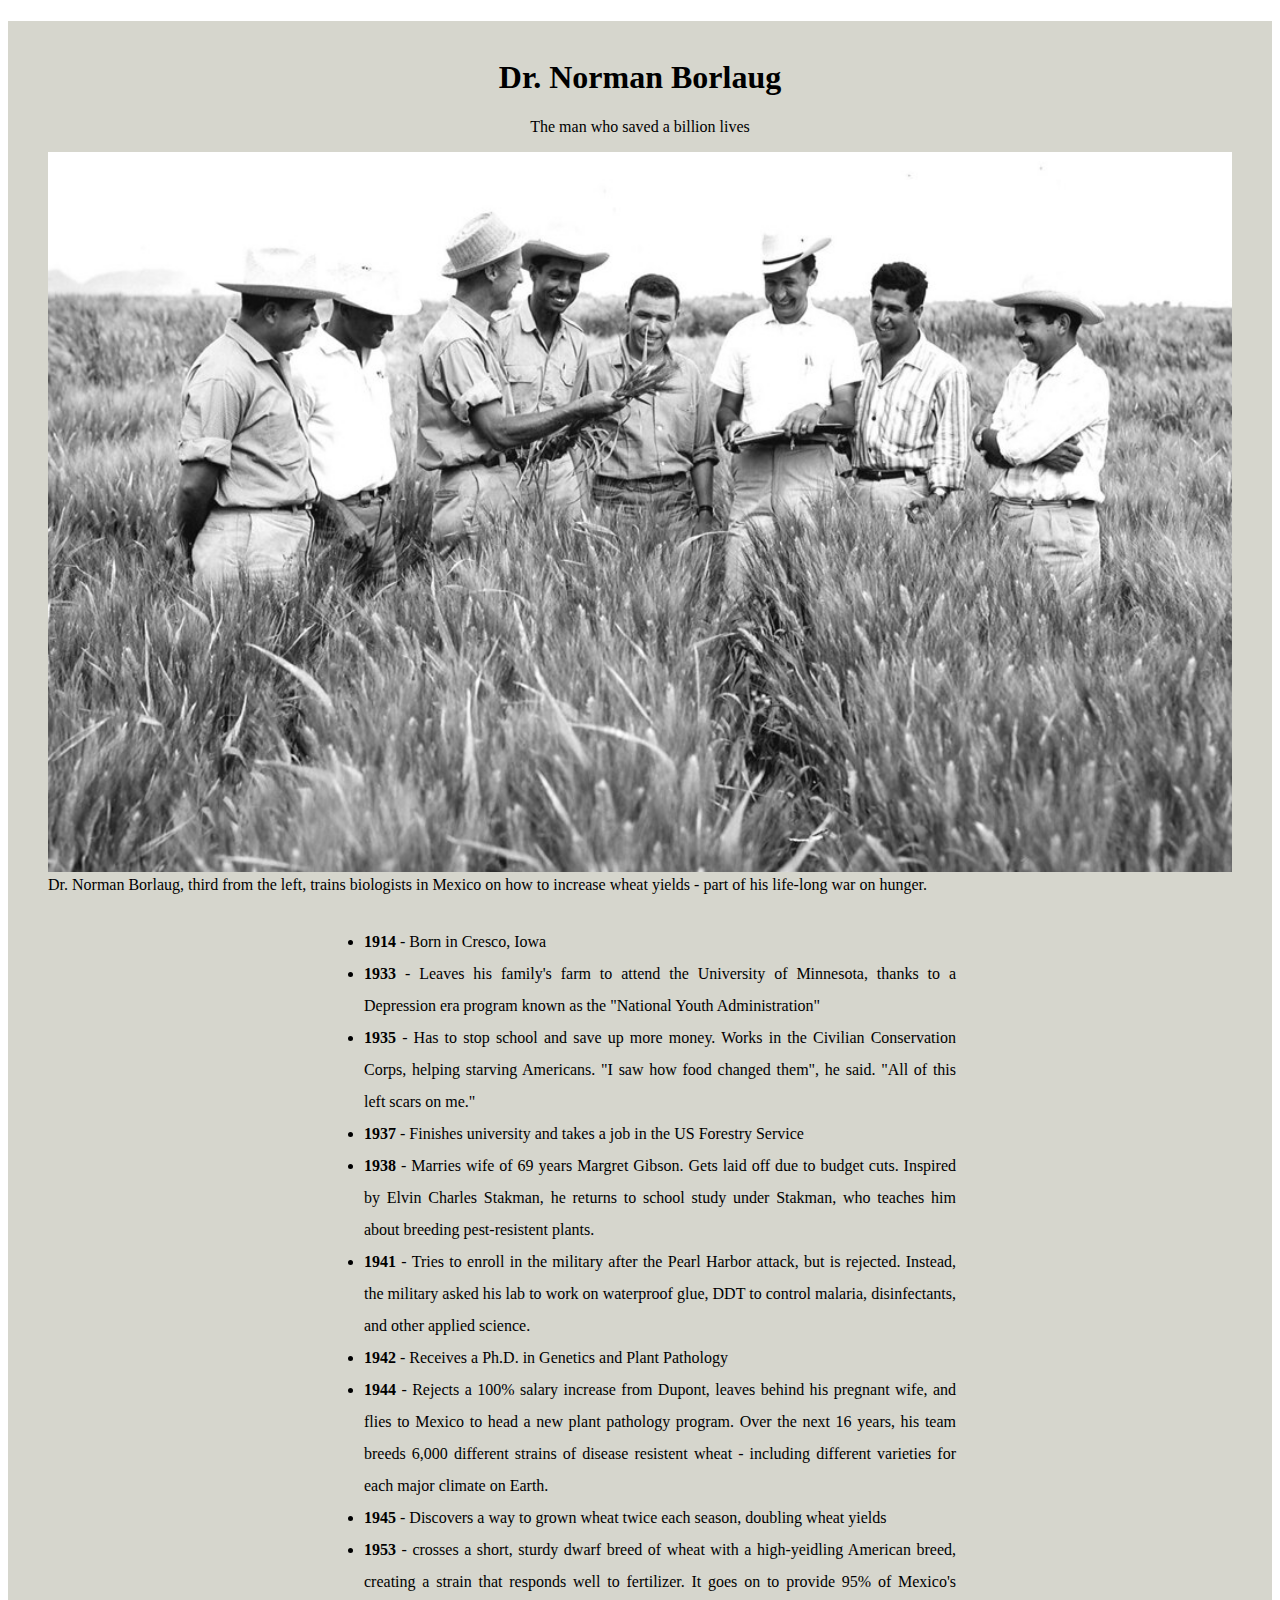
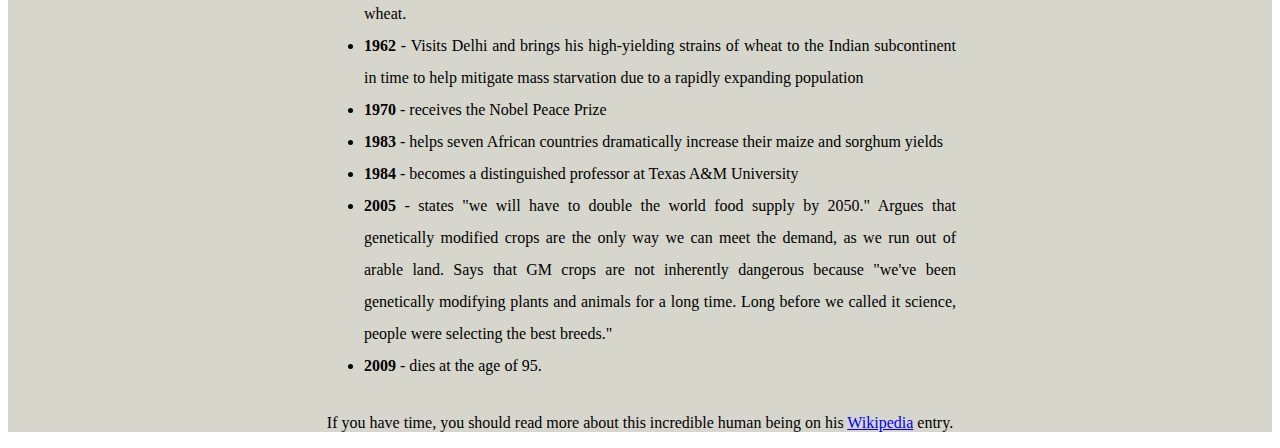
<file: Tribute Page/index.html>
<!DOCTYPE html>
<html lang="en">
<head>
    <meta charset="UTF-8">
    <meta name="viewport" content="width=device-width, initial-scale=1.0">
    <link rel="stylesheet" href="./style.css">
    <title>Document</title>
</head>
<body>
    

    <div id="main">
        <h1 id="title">Dr. Norman Borlaug</h1>
        <div id="tribute-info">
            <p>The man who saved a billion lives</p>
        </div>
        <div id="img-div">
            <figure>
                <img src="./img.jpg" alt="Trulli" id="image">
                <figcaption id="img-caption">Dr. Norman Borlaug, third from the left, trains biologists in Mexico on how to increase wheat yields - part of his life-long war on hunger.</figcaption>
            </figure>
        </div>        
        <div class="info">
            <ul>
                <li><span class="date">1914</span> - Born in Cresco, Iowa</li>
                <li><span class="date">1933</span> - Leaves his family's farm to attend the University of Minnesota, thanks to a Depression era program known as the "National Youth Administration"</li>
                <li><span class="date">1935</span> - Has to stop school and save up more money. Works in the Civilian Conservation Corps, helping starving Americans. "I saw how food changed them", he said. "All of this left scars on me."</li>
                <li><span class="date">1937</span> - Finishes university and takes a job in the US Forestry Service</li>
                <li><span class="date">1938</span> - Marries wife of 69 years Margret Gibson. Gets laid off due to budget cuts. Inspired by Elvin Charles Stakman, he returns to school study under Stakman, who teaches him about breeding pest-resistent plants.</li>
                <li><span class="date">1941</span> - Tries to enroll in the military after the Pearl Harbor attack, but is rejected. Instead, the military asked his lab to work on waterproof glue, DDT to control malaria, disinfectants, and other applied science.</li>
                <li><span class="date">1942</span> - Receives a Ph.D. in Genetics and Plant Pathology</li>
                <li><span class="date">1944</span> - Rejects a 100% salary increase from Dupont, leaves behind his pregnant wife, and flies to Mexico to head a new plant pathology program. Over the next 16 years, his team breeds 6,000 different strains of disease resistent wheat - including different varieties for each major climate on Earth.</li>
                <li><span class="date">1945</span> - Discovers a way to grown wheat twice each season, doubling wheat yields</li>
                <li><span class="date">1953</span> - crosses a short, sturdy dwarf breed of wheat with a high-yeidling American breed, creating a strain that responds well to fertilizer. It goes on to provide 95% of Mexico's wheat.</li>
                <li><span class="date">1962</span> - Visits Delhi and brings his high-yielding strains of wheat to the Indian subcontinent in time to help mitigate mass starvation due to a rapidly expanding population</li>
                <li><span class="date">1970</span> - receives the Nobel Peace Prize</li>
                <li><span class="date">1983</span> - helps seven African countries dramatically increase their maize and sorghum yields</li>
                <li><span class="date">1984</span> - becomes a distinguished professor at Texas A&M University</li>
                <li><span class="date">2005</span> - states "we will have to double the world food supply by 2050." Argues that genetically modified crops are the only way we can meet the demand, as we run out of arable land. Says that GM crops are not inherently dangerous because "we've been genetically modifying plants and animals for a long time. Long before we called it science, people were selecting the best breeds."</li>
                <li><span class="date">2009</span> - dies at the age of 95.</li>
            </ul>    
        </div>
        
        <div>    
            <p>If you have time, you should read more about this incredible human being on his <a href="#" id="tribute-link" target="_blank">Wikipedia</a> entry.</p>
        </div>
    </div>
        
</body>
</html>
</file>
<file: Personal Portfolio Webpage/style.css>
* {
    margin: 0;
    padding: 0;
}

#navbar {
    position: fixed;
    display: flex;
    justify-content: flex-end;
    width: 100%;
    background-color: rgb(228, 15, 15);
    height: 60px;
}



li {
    display: inline;
    padding: 10px;
    list-style: none;
}
ul {
    margin: 20px;
}

a {
    text-decoration: none;
    color: black;
}

#welcome-section {
    display: flex;
    justify-content: center;
    align-items: center;
    background-color: rgb(65, 58, 58);
    width: 100%;
    height: 100vh;    
}

#welcome-section > h1 {
    font-size: 4em;
    color: white;
}
#projects {
    display: grid;
    grid-template-columns: repeat(2, 50px 1fr) 50px;
    grid-auto-rows: 100px; 
    width: 100%;
    height: 80vh;
    justify-content: center;
    background-color: slateblue;
}
.projects-title { 
    display: grid;
    grid-column-start: 1; 
    grid-column-end: 6; 
    grid-row-start: 1; 
    grid-row-end: 2; 
    border: 1px solid black;
    align-items: center;
    justify-content: center;
}
.project-tile {
    display: grid;
    justify-content: center;
    align-items: center;
    border: 1px solid black;
}

.item1 {
    display: grid;
    grid-column-start: 2;
    grid-column-end: 3;
    grid-row-start: 2; 
    grid-row-end: 3; 

}
.item2 {
    display: grid;
    grid-column-start: 4;
    grid-column-end: 5;
    grid-row-start: 2; 
    grid-row-end: 3; 
}

.item3 {
    display: grid;
    grid-column-start: 2;
    grid-column-end: 3;
    grid-row-start: 4; 
    grid-row-end: 5; 
}
.item4 {
    display: grid;
    grid-column-start: 4;
    grid-column-end: 5;
    grid-row-start: 4; 
    grid-row-end: 5; 
}

.footer {
    display: flex;
    justify-content: flex-end;
    height: 50px;


}
#work {
    display: flex;
    justify-content: center;
    background-color: rgb(75, 67, 67);   
    width: 100%;
    height: 80vh;
    align-items: center;    
    color: white;    
}

#work > div {
    width: 100%;
    text-align: center;
}

#work > div > h2 {
    font-size: 50px;
    padding: 20px;
    
}
#work > div > h3 {
    font-size: 30px;
}

.button {
    text-align: center;
    background-color: slateblue;
}
button {
    margin-bottom: 20px;
    width: 100px;
    height: 40px;
}

#contact > ul {
    
    display: flex;
    justify-content: space-evenly;
    font-size: 20px;
}
#contact > ul > li > a {    
   color: white;
}

#footer {
    text-align: center;
    display: grid;
    grid-template-columns: 2fr 1fr;
    width: 100%;
    height: 80px;
    align-items: center;
}


@media (max-width: 800px) {
    #navbar {
        justify-content: center;
    }
    #welcome-section > h1 {
        font-size: 2em;
    }
}
</file>
<file: Product Landing Page/style.css>
* {
    margin: 0;
    padding: 0;
}

body {
    background-color: rgb(238, 238, 238);
}


li {
    list-style: none;
    display: inline;
    margin: 10px;
}

a {
    color: black;
    text-decoration: none;
    font-size: 1.2em;
}

#header {
    position: fixed;
    display: flex;
    background-color: rgb(238, 238, 238);
    justify-content: space-around;
    align-items: center;
    width: 100%;
    height: 50px;
    padding-top: 20px;
}

#header-img {
    width: 30%;
    margin-left: -6%;
}

main {   
    padding: 100px 100px 100px 100px;
}

#features > div {
    margin: 20px 0 20px 0;
}

#features > div > h2 {
    margin-bottom: 15px;
}

#email {
    text-align: center;
    margin-top: 20px;
}

input {
    margin-top: 10px;
}

#orange-button {
    background-color: rgb(255, 184, 0);
    font-weight: bold;
    font-size: 1em;
    width: 200px;
    height: 40px;
}

#how-it-works {
    margin-top: 100px;
    text-align: center;
}

#pricing {
    display: flex;
    justify-content: space-evenly;    
}



#pricing p{
    padding: 75px;
    text-align: center;
    
}
#pricing > div > h3 {
    text-align: center;
    margin-bottom: 10px;
    background-color: rgb(200, 200, 200);;
    font-size: 30px;
    padding: 10px;
    

}

#pricing > div {
    border: 1px solid black;

}
#pricing button {
    width: 100%;
    font-weight: bold;
    background-color: rgb(255, 184, 0);
    font-size: 30px;
    padding: 10px;
}

#footer {
    display: flex;
    background-color: rgb(200, 200, 200);
    justify-content: flex-end;
    align-items: center;
    width: 100%;
    height: 50px;
    margin-top: 20px;
    
}
</file>
<file: Survey Form/style.css>
* {
    margin: 0;
    padding: auto;
}

#back{
    background-color: rgba(32, 5, 110, 0.5);
}
p {
    text-align: center;
    font-size: 20px;
    padding-top: 1%;
}
h1 {
    padding-top: 3%;
    text-align: center;
}
form {
    margin-top: 3%;
    margin-left: 20%;
    margin-right: 20%;
    padding: 3%;
    background-color:rgba(32, 5, 110, 0.7);
}

input {
    margin-bottom: 2%;
    
}


#name, #email, #number, #suggestions{
    width: 100%;
    margin-top: 1%;
    font-size: 20px;
}
#suggestions {
    padding: 10px;
}

#submit{
    margin-top: 2%;
    width: 100%;
    background-color:rgb(72, 212, 91);
    height: 40px;
}
img {
    padding: 0;
    margin: auto;
    
    width: 100%;
    height: auto;
    position: fixed;
    z-index: -1;
}
body {
    color: white;
    
}

fieldset {
    margin-top: 2%;
}

#dd {
    margin-top: 3%;
}

#dropdown, #favorite-feature{
    margin-top: 1%;
}
</file>
<file: Technical Documentation Page/style.css>
* {
    box-sizing: border-box;
    font-family: sans-serif;
}

body {
    margin: 0;
    background-color: rgb(220, 220, 220);
    font-size: 20px;
}

nav {
    position: fixed;
    top: 0;
    left: 0;
    width: 400px;
    height: 100%;
    background-color: rgb(237, 237, 237);
    flex-direction: column;
    overflow: scroll;
}

.nav-link {
    display: block;
    border-top: 1px solid black;
    padding-left: 20px;
    text-decoration: none;
    padding: 20px;
    color: black;
}

main {
    margin-left: 420px;
    padding: 20px;
    
}

main > section > header {
    font-size: 40px;
    font-weight: bold;
    margin-top: 20px;
}
code {
    background-color: rgb(210, 210, 210);
    border-radius: 10px;
    padding: 20px;
    display: block;
}

li, p {
    padding: 10px;
}

nav > header {
    font-size: 30px;
    text-align: center;
    padding: 20px;
    font-weight: bold;
}

@media (max-width: 815px) {  
    #main-doc {
      position: relative;
      margin-left: 0px;
      margin-top: 270px;
    }
}
</file>
<file: Tribute Page/style.css>
#main {
    background-color: rgb(214, 214, 205);
}

.date {
    font-weight: bold;
}

li {
    line-height: 2;
}

ul {
    display: block;
    align-self: center;
    margin-left: 25%;
    margin-right: 25%;
    text-align: justify;
}

h1 {
    padding-top: 3%;
    text-align: center;
}
p {
    text-align:center;
}
.info {
    display: flex;
    align-items: center;
}

#image {
    width: 100%;
    height: auto;
}
</file>
